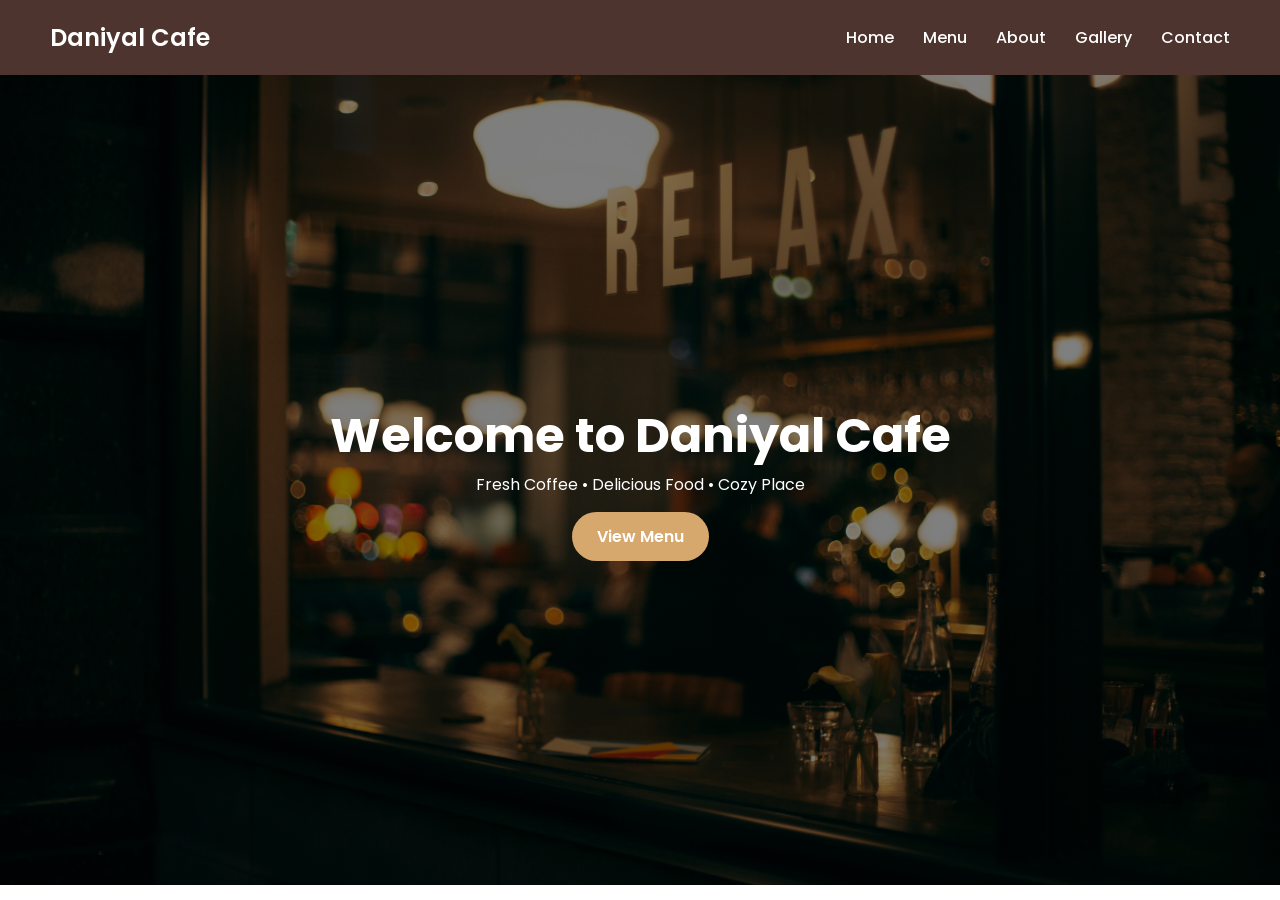
<file: index.html>
<!DOCTYPE html>
<html lang="en">
<head>
<meta charset="UTF-8">
<meta name="viewport" content="width=device-width, initial-scale=1.0">
<title>Daniyal Cafe</title>
<link rel="stylesheet" href="style.css">

<link href="https://fonts.googleapis.com/css2?family=Poppins:wght@300;400;600&display=swap" rel="stylesheet">

</head>
<body>

<header class="navbar">
    <div class="logo">Daniyal Cafe</div>
   <nav>
    <a href="index.html">Home</a>
    <a href="menu.html">Menu</a>
    <a href="about.html">About</a>
    <a href="gallery.html">Gallery</a>
    <a href="contact.html">Contact</a>
</nav>
</header>

<section class="hero">
   <div class="hero-content">
    <h1>Welcome to Daniyal Cafe</h1>
    <p>Fresh Coffee • Delicious Food • Cozy Place</p>
    <a href="menu.html" class="hero-btn">View Menu</a>
</div>
</section>

</body>
</html>
</file>
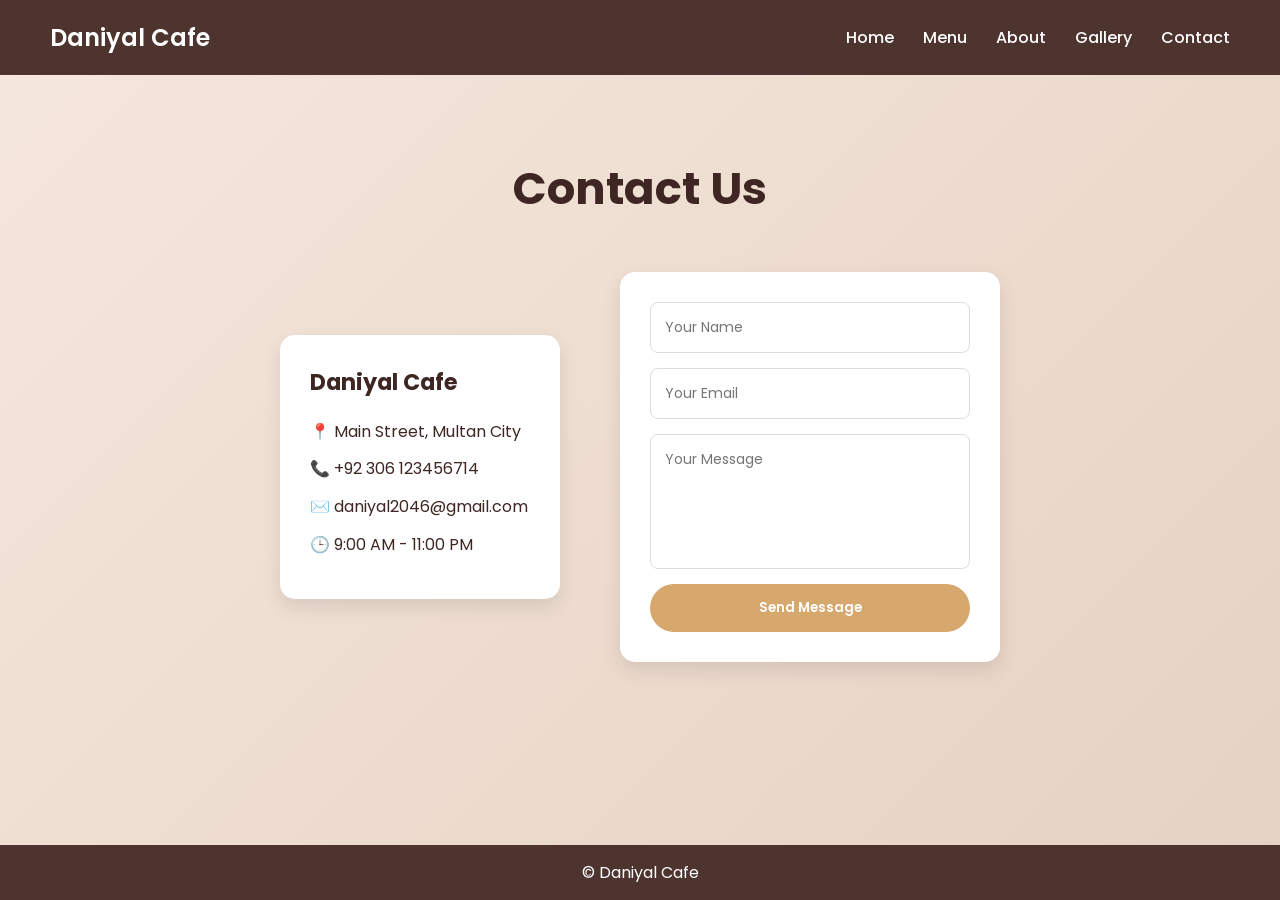
<file: contact.html>
<!DOCTYPE html>
<html lang="en">
<head>
<meta charset="UTF-8">
<meta name="viewport" content="width=device-width, initial-scale=1.0">
<title>Contact - Daniyal Cafe</title>

<link rel="stylesheet" href="style.css">
<link href="https://fonts.googleapis.com/css2?family=Poppins:wght@300;400;600&display=swap" rel="stylesheet">

</head>
<body>

<header class="navbar">
    <div class="logo">Daniyal Cafe</div>
    <nav>
        <a href="index.html">Home</a>
        <a href="menu.html">Menu</a>
        <a href="about.html">About</a>
        <a href="gallery.html">Gallery</a>
        <a href="contact.html">Contact</a>
    </nav>
</header>

<section class="contact">
    <h2>Contact Us</h2>

    <div class="contact-container">

        <div class="contact-info">
            <h3>Daniyal Cafe</h3>
            <p>📍 Main Street, Multan City</p>
            <p>📞 +92 306 123456714</p>
            <p>✉️ daniyal2046@gmail.com</p>
            <p>🕒 9:00 AM - 11:00 PM</p>
        </div>

        <form class="contact-form">
            <input type="text" placeholder="Your Name" required>
            <input type="email" placeholder="Your Email" required>
            <textarea placeholder="Your Message" rows="5"></textarea>
            <button type="submit">Send Message</button>
        </form>

    </div>
</section>

<footer>
    <p>© Daniyal Cafe</p>
</footer>

</body>
</html>
</file>
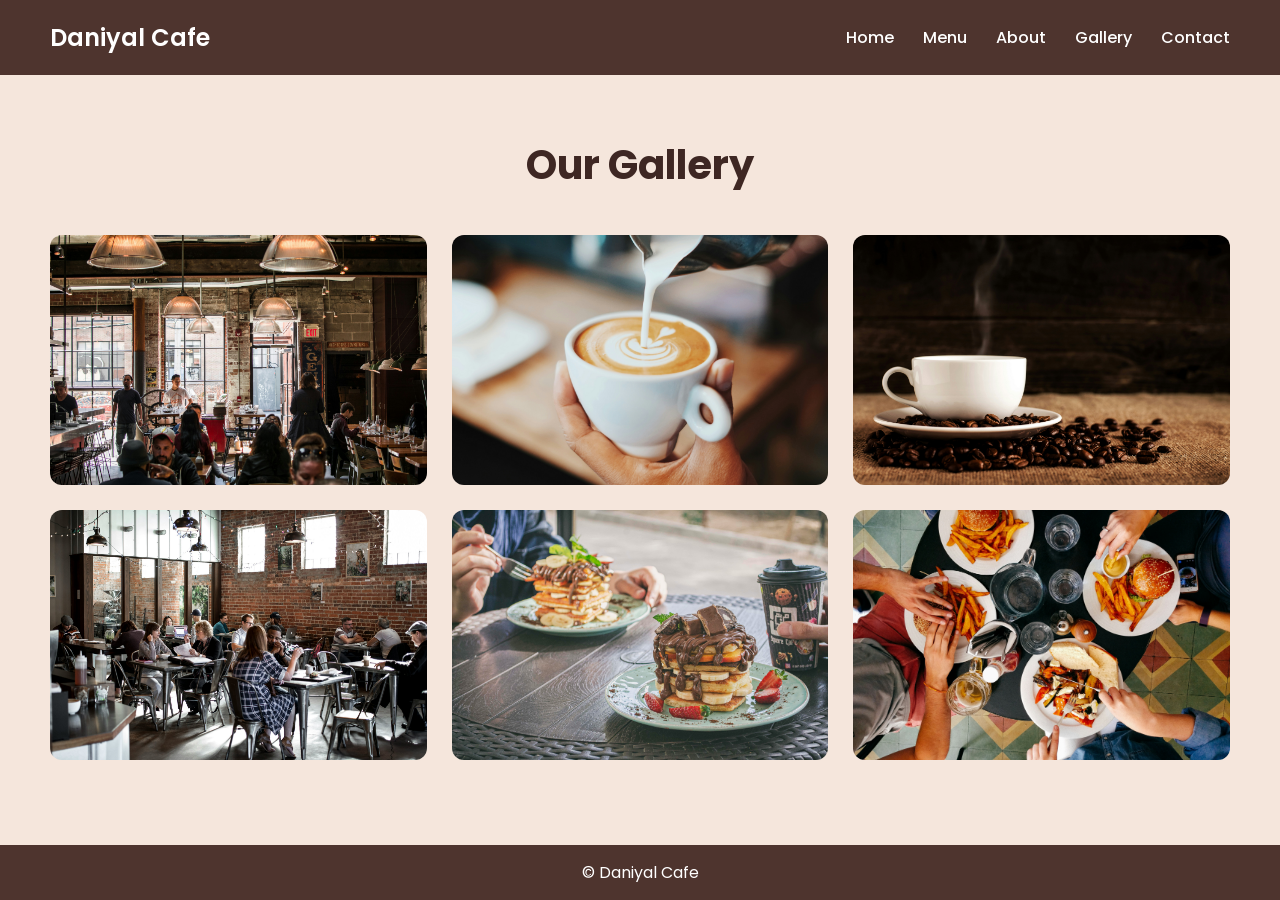
<file: gallery.html>
<!DOCTYPE html>
<html lang="en">
<head>
<meta charset="UTF-8">
<meta name="viewport" content="width=device-width, initial-scale=1.0">
<title>Gallery - Daniyal Cafe</title>

<link rel="stylesheet" href="style.css">
<link href="https://fonts.googleapis.com/css2?family=Poppins:wght@300;400;600&display=swap" rel="stylesheet">

</head>
<body>

<header class="navbar">
    <div class="logo">Daniyal Cafe</div>
    <nav>
        <a href="index.html">Home</a>
        <a href="menu.html">Menu</a>
        <a href="about.html">About</a>
        <a href="gallery.html">Gallery</a>
        <a href="contact.html">Contact</a>
    </nav>
</header>

<section class="gallery">
    <h2>Our Gallery</h2>

    <div class="gallery-container">
        <img src="images/gallery1.jpg">
        <img src="images/gallery2.jpg">
        <img src="images/gallery3.jpg">
        <img src="images/gallery4.jpg">
        <img src="images/gallery5.jpg">
        <img src="images/gallery6.jpg">
    </div>

</section>

<footer>
    <p>© Daniyal Cafe</p>
</footer>

</body>
</html>
</file>
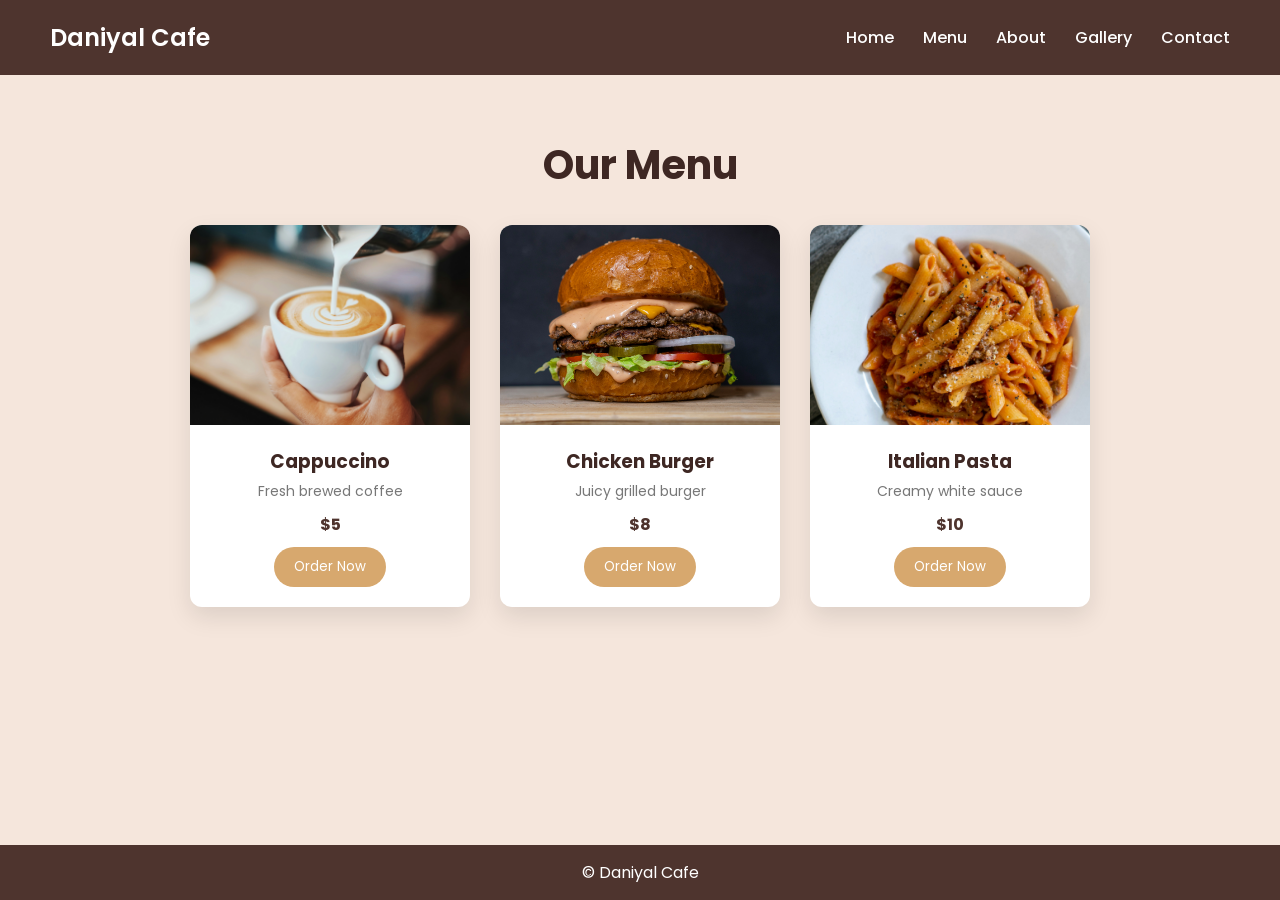
<file: menu.html>
<!DOCTYPE html>
<html lang="en">
<head>
<meta charset="UTF-8">
<meta name="viewport" content="width=device-width, initial-scale=1.0">
<title>Menu - Daniyal Cafe</title>

<link rel="stylesheet" href="style.css">
<link href="https://fonts.googleapis.com/css2?family=Poppins:wght@300;400;600&display=swap" rel="stylesheet">
</head>
<body>

<header class="navbar">
    <div class="logo">Daniyal Cafe</div>
    <nav>
        <a href="index.html">Home</a>
        <a href="menu.html">Menu</a>
        <a href="about.html">About</a>
        <a href="gallery.html">Gallery</a>
        <a href="contact.html">Contact</a>
    </nav>
</header>

<section class="menu">
    <h2>Our Menu</h2>

    <div class="menu-container">

        <div class="menu-card">
            <img src="images/coffee.jpg">
            <h3>Cappuccino</h3>
            <p>Fresh brewed coffee</p>
            <span>$5</span>
             <button class="order-btn">Order Now</button>
        </div>

        <div class="menu-card">
            <img src="images/burger.jpg">
            <h3>Chicken Burger</h3>
            <p>Juicy grilled burger</p>
            <span>$8</span>
             <button class="order-btn">Order Now</button>
        </div>

        <div class="menu-card">
            <img src="images/pasta.jpg">
            <h3>Italian Pasta</h3>
            <p>Creamy white sauce</p>
            <span>$10</span>
             <button class="order-btn">Order Now</button>
        </div>

    </div>
</section>

<footer>
    <p>© Daniyal Cafe</p>
</footer>

</body>
</html>
</file>
<file: style.css>
/* RESET */
* {
    margin: 0;
    padding: 0;
    box-sizing: border-box;
    font-family: 'Poppins', sans-serif;
}

/* FULL PAGE HEIGHT FIX */
html, body {
    height: 100%;
}

body {
    display: flex;
    flex-direction: column;
    min-height: 100vh;
}

/* NAVBAR */
.navbar {
    display: flex;
    justify-content: space-between;
    align-items: center;
    padding: 20px 50px;
    background: #4e342e;
    color: white;
}

.logo {
    font-size: 1.5rem;
    font-weight: 600;
}

.navbar nav a {
    margin-left: 25px;
    text-decoration: none;
    color: white;
    font-weight: 500;
    transition: 0.3s;
}

.navbar nav a:hover {
    color: #d7a86e;
}

/* HERO */
.hero {
    height: 90vh;
    background: linear-gradient(rgba(0,0,0,0.5), rgba(0,0,0,0.5)),
                url('images/cafe.jpg') center/cover no-repeat;
    display: flex;
    justify-content: center;
    align-items: center;
    color: white;
    text-align: center;
}

.hero-content h1 {
    font-size: 3rem;
}

.hero-btn {
    display: inline-block;
    padding: 12px 25px;
    background: #d7a86e;
    color: white;
    border-radius: 30px;
    text-decoration: none;
    font-weight: 600;
    margin-top: 15px;
}

.hero-btn:hover {
    background: #4e342e;
}

/* ABOUT */
.about {
    flex: 1;
    padding: 60px 50px;
    background: #f5e6dc;
}

.about-container {
    display: flex;
    align-items: center;
    gap: 50px;
}

.about-text {
    flex: 1;
}

.about-text h2 {
    font-size: 2.5rem;
    margin-bottom: 20px;
    color: #3e2723;
}

.about-text p {
    line-height: 1.7;
    color: #5d4037;
    margin-bottom: 15px;
}

.about-image {
    flex: 1;
}

.about-image img {
    width: 100%;
    height: 400px;
    object-fit: cover;
    border-radius: 12px;
}

/* MENU */
.menu {
    flex: 1;
    padding: 60px 50px;
    background: #f5e6dc;
    text-align: center;
}

.menu h2 {
    font-size: 2.5rem;
    margin-bottom: 30px;
    color: #3e2723;
}

.menu-container {
    display: flex;
    justify-content: center;
    gap: 30px;
    flex-wrap: wrap;
}

.menu-card {
    background: white;
    width: 280px;
    border-radius: 12px;
    overflow: hidden;
    box-shadow: 0 10px 25px rgba(0,0,0,0.1);
    transition: 0.3s;
}

.menu-card:hover {
    transform: translateY(-8px);
}

.menu-card img {
    width: 100%;
    height: 200px;
    object-fit: cover;
}

.menu-card h3 {
    margin: 15px 0 5px;
    color: #3e2723;
}

.menu-card p {
    color: #777;
    font-size: 14px;
}

.menu-card span {
    display: block;
    margin: 10px;
    font-weight: bold;
    color: #4e342e;
}

.order-btn {
    margin-bottom: 20px;
    padding: 10px 20px;
    border: none;
    background: #d7a86e;
    color: white;
    border-radius: 25px;
    cursor: pointer;
}

.order-btn:hover {
    background: #4e342e;
}

/* FOOTER */
footer {
    background: #4e342e;
    color: white;
    text-align: center;
    padding: 15px;
    margin-top: auto;
}

/* RESPONSIVE */
@media(max-width: 900px) {

    .about-container {
        flex-direction: column;
    }

    .navbar {
        flex-direction: column;
        gap: 10px;
    }

    .hero-content h1 {
        font-size: 2rem;
    }
}
/* GALLERY */
.gallery {
    flex: 1;
    padding: 60px 50px;
    background: #f5e6dc;
    text-align: center;
}

.gallery h2 {
    font-size: 2.5rem;
    margin-bottom: 40px;
    color: #3e2723;
}

.gallery-container {
    display: grid;
    grid-template-columns: repeat(3, 1fr);
    gap: 25px;
}

.gallery-container img {
    width: 100%;
    height: 250px;
    object-fit: cover;
    border-radius: 12px;
    transition: 0.3s;
}

.gallery-container img:hover {
    transform: scale(1.05);
}
/* CONTACT */
.contact {
    flex: 1;
    padding: 80px 50px;
    background: linear-gradient(135deg, #f5e6dc, #e6d2c3);
    color: #3e2723;
}

.contact h2 {
    text-align: center;
    font-size: 2.8rem;
    margin-bottom: 50px;
}

/* CONTAINER */
.contact-container {
    display: flex;
    justify-content: center;
    align-items: center;
    gap: 60px;
}

/* INFO CARD */
.contact-info {
    background: white;
    padding: 30px;
    border-radius: 15px;
    min-width: 280px;
    box-shadow: 0 8px 20px rgba(0,0,0,0.1);
}

.contact-info h3 {
    margin-bottom: 20px;
    font-size: 1.4rem;
}

.contact-info p {
    margin-bottom: 12px;
    line-height: 1.6;
}

/* FORM CARD */
.contact-form {
    background: white;
    padding: 30px;
    border-radius: 15px;
    width: 380px;
    display: flex;
    flex-direction: column;
    box-shadow: 0 8px 20px rgba(0,0,0,0.1);
}

.contact-form input,
.contact-form textarea {
    margin-bottom: 15px;
    padding: 14px;
    border: 1px solid #ddd;
    border-radius: 8px;
    outline: none;
    font-size: 14px;
}

.contact-form textarea {
    resize: none;
}

/* BUTTON */
.contact-form button {
    padding: 14px;
    border: none;
    background: #d7a86e;
    color: white;
    border-radius: 30px;
    cursor: pointer;
    font-weight: 600;
    transition: 0.3s;
}

.contact-form button:hover {
    background: #4e342e;
}

/* MOBILE */
@media(max-width: 900px) {
    .contact-container {
        flex-direction: column;
    }

    .contact-form {
        width: 100%;
    }
}
</file>
